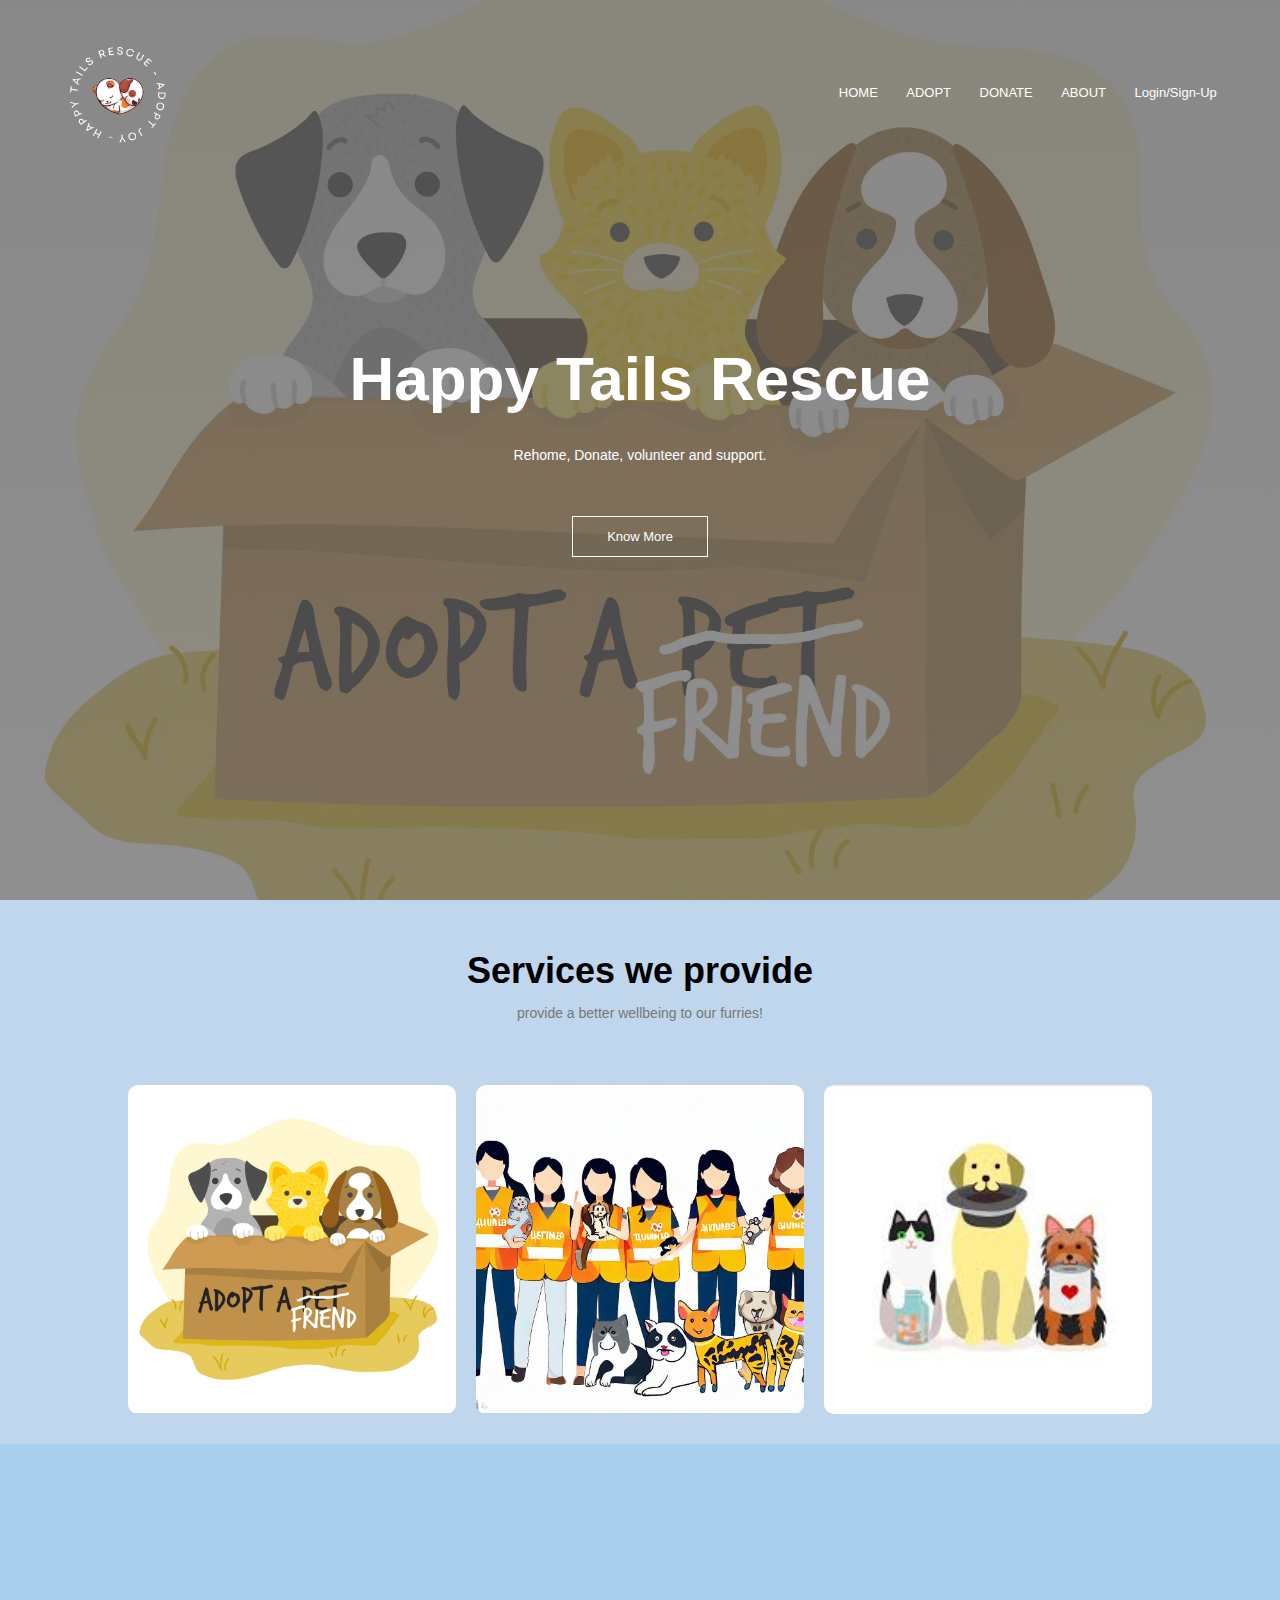
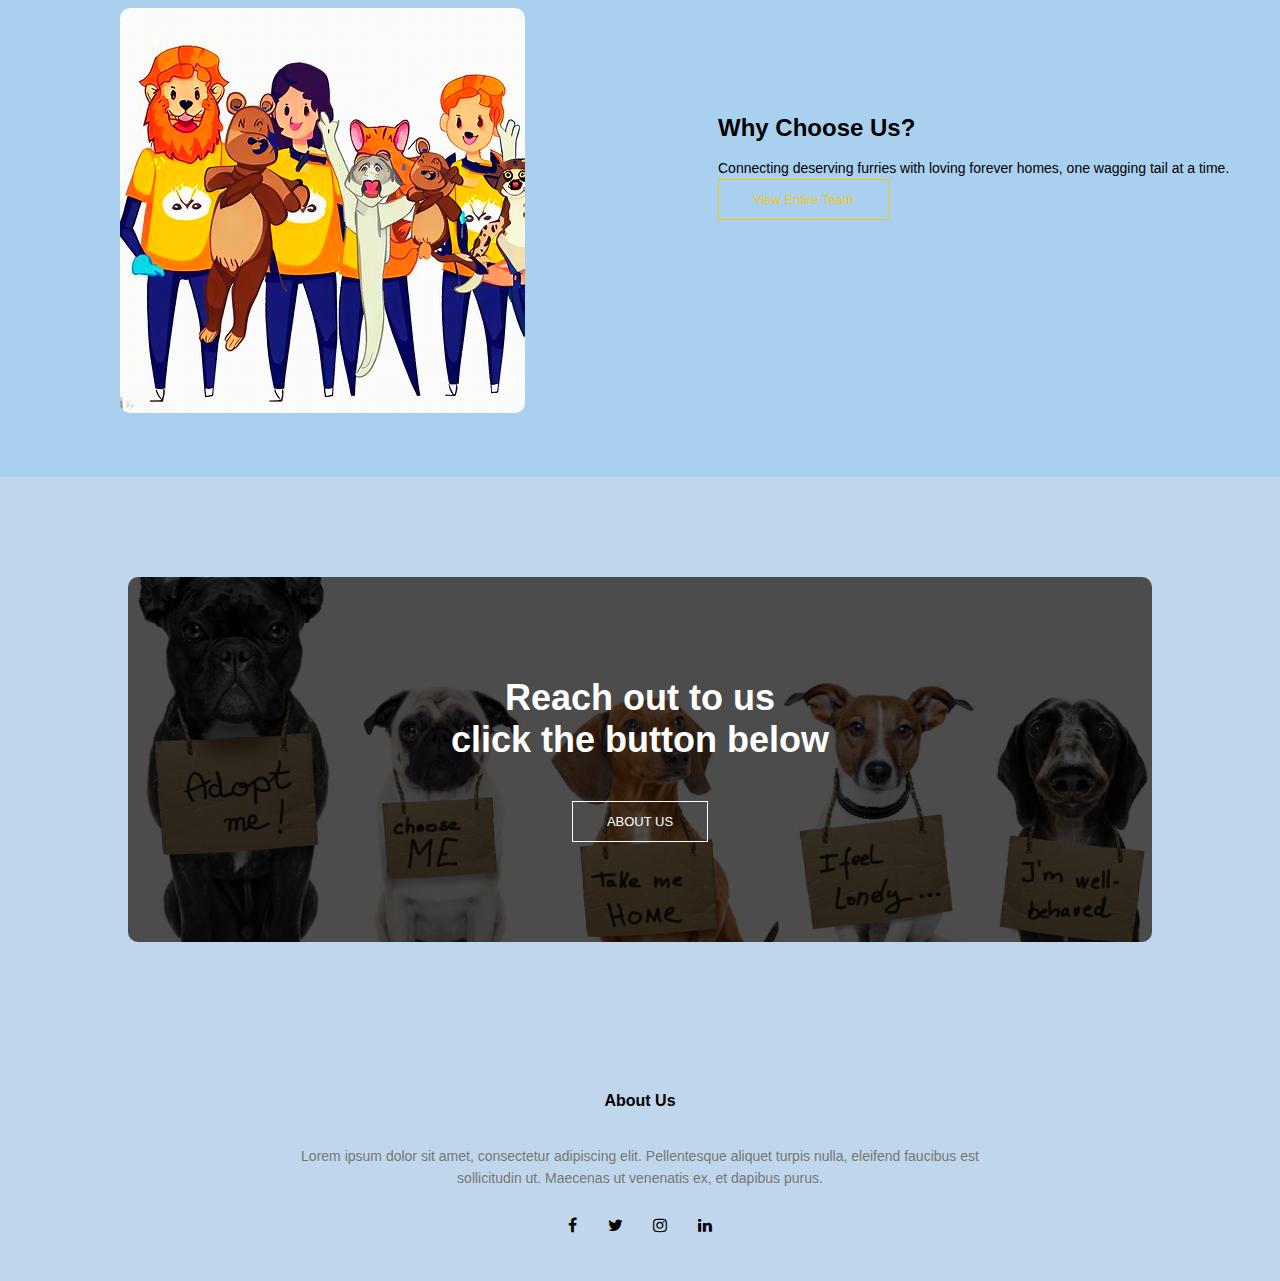
<file: DOG ADOPTION/index.html>
<html>
<head>
<meta name="viewport" content="width=device-width, initial-scale=1.0">
<title>HappyTailsRescue</title>
<link rel="icon" href="images/favicon1.png">
<link rel="stylesheet" href="style.css">
<link href="https://fonts.googleapis.com/css?family=Poppins:100,200,300,400,600,700&display=swap" rel="stylesheet">
<link rel="stylesheet" href="https://stackpath.bootstrapcdn.com/font-awesome/4.7.0/css/font-awesome.min.css"> 
</head>
<body>
    <section class="header">
        
        <nav>
            <a href="index.html"><img src="images/favicon.png"></a>
            <div class="nav-links" id="navLinks">  
                <ul>
                    <li><a href="index.html">HOME</a></li>
                    <li><a href="cards.html">ADOPT</a></li>
                    <li><a href="donate.html">DONATE</a></li>
                    <li><a href="about.html">ABOUT</a></li>
                    <li><a href="dog_login.php">Login/Sign-Up</a></li>
                </ul>
            </div>
        </nav>
        
        
        <div class="text-box">
            <h1>Happy Tails Rescue</h1>
            <p>Rehome, Donate, volunteer and support.</p>
            <a href="cards.html" class="hero-btn">Know More</a>
        </div>
    </section>
    <section class="services">
        <h1>Services we provide</h1>
        <p>provide a better wellbeing to our furries!</p>
            <div class="row">
                <div class="services-col">
                    <img src="images/adoptcard.jpg">
                    <div class="layer">
                        <a href="cards.html"><h3>ADOPT</h3></a>
                    </div>   
                </div>
                <div class="services-col">
                   <img src="images/volunteer.jpeg">
                    <div class="layer">
                       <a href="about.html"></a><h3>VOLUNTEER</h3>
                    </div>
                </div>
                <div class="services-col">
                    <img src="images/donatecard.jpeg">
                    <div class="layer">
                        <a href="donate.html"></a><h3>DONATE</h3>
                    </div>
                </div>  
            </div>     
    </section>
    <section class="t">
      
            <div class="row">
      
                <div class="t-col">
                    <img  src="images/whychoose.jpeg" style="width: auto; height: auto; margin-left: 120px;">
                </div>
                <div class="t-col" style="margin-bottom:30px; margin-right: 50px;">  
                    <br><br><br><br><br>
                    <h2>Why Choose Us?</h2>
                    <p>Connecting deserving furries with loving forever homes, one wagging tail at a time.</p>
                    <a href="about.html" class="hero-btn red-btn">View Entire Team</a>
                </div>
            </div>
      </section>
<section class="cta">
    
       <h1>Reach out to us<br>click the button below</h1>
        <a href="" class="hero-btn">ABOUT US</a>
    
</section>    
 
<!-------- footer ---------->

<section class="footer">
        <h4>About Us</h4>
        <p>Lorem ipsum dolor sit amet, consectetur adipiscing elit. Pellentesque aliquet turpis nulla, eleifend faucibus est<br>sollicitudin ut. Maecenas ut venenatis ex, et dapibus purus.</p>
        <div class="icons">
            <a href="index.html"><i class="fa fa-facebook"></i></a>
            <a href="index.html"><i class="fa fa-twitter"></i></a>
            <a href="index.html"><i class="fa fa-instagram"></i></a>
            <a href="index.html"><i class="fa fa-linkedin"></i></a>
            
        </div>
        
</section>    
   
</body>
</html>
</file>
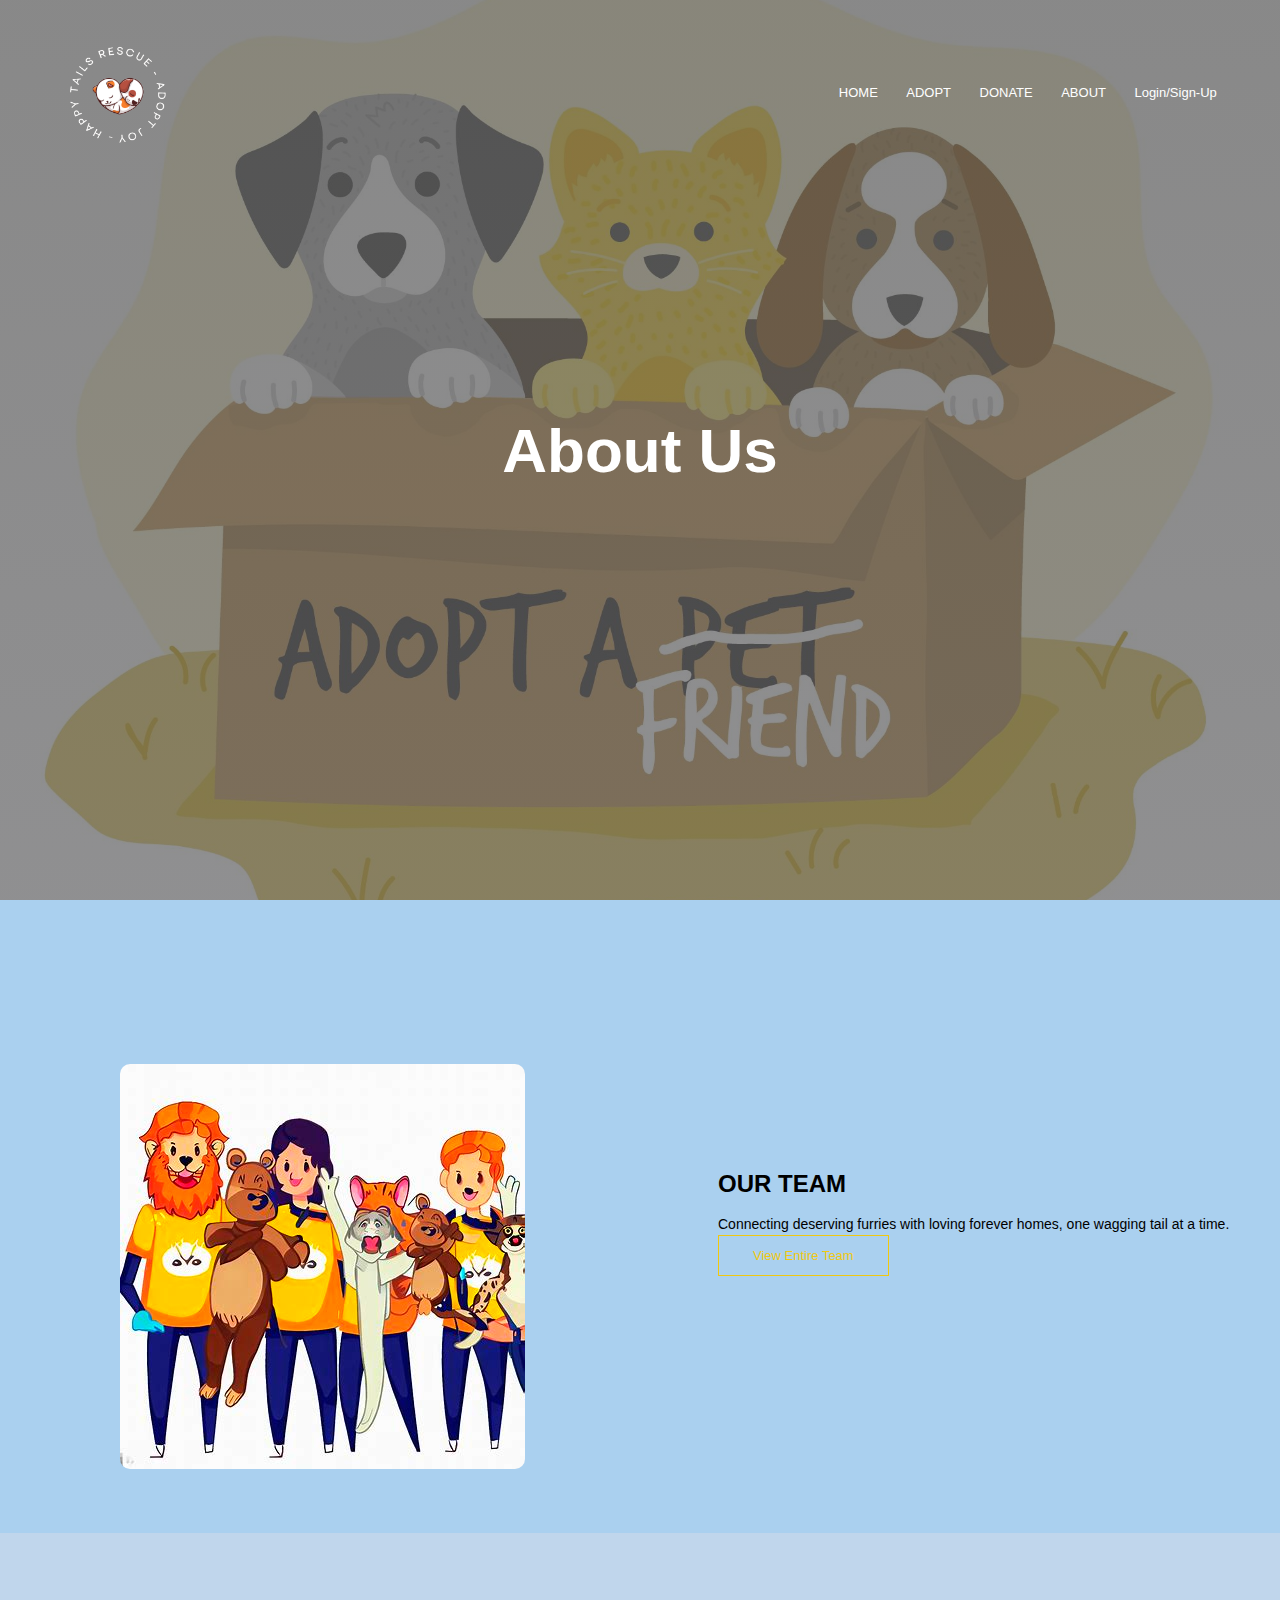
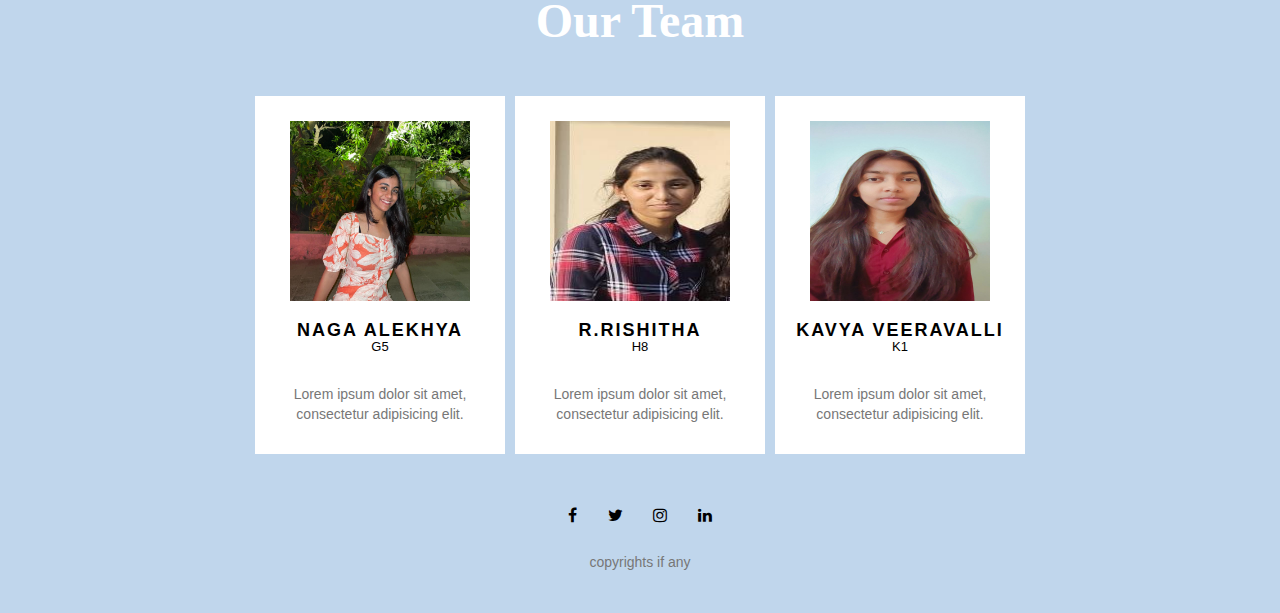
<file: DOG ADOPTION/about.html>
<html>
<head>
<meta name="viewport" content="width=device-width, initial-scale=1.0">
<title>HappyTailsRescue</title>
<link rel="icon" href="favicon_io/favicon-32x32.png">
<link rel="stylesheet" href="style.css">
<link href="https://fonts.googleapis.com/css?family=Poppins:100,200,300,400,600,700&display=swap" rel="stylesheet">
<link rel="stylesheet" href="https://stackpath.bootstrapcdn.com/font-awesome/4.7.0/css/font-awesome.min.css"> 
</head>
<body>
  <section class="header">
        
    <nav>
        <a href="index.html"><img src="images/favicon.png"></a>
        <div class="nav-links" id="navLinks">  
            <ul>
                <li><a href="index.html">HOME</a></li>
                <li><a href="cards.html">ADOPT</a></li>
                <li><a href="donate.html">DONATE</a></li>
                <li><a href="about.html">ABOUT</a></li>
                <li><a href="dog_login.html">Login/Sign-Up</a></li>
            </ul>
        </div>
    </nav>
    <div class="text-box">
        <h1>About Us</h1>
    </div>
</section>
    
<!------- about us content -------->
    
<section class="t">
  <div class="row">
      
    <div class="t-col">
        <img  src="images/whychoose.jpeg" style="width: auto; height: auto; margin-left: 120px;">
    </div>
    <div class="t-col" style="margin-bottom:30px; margin-right: 50px;">  
        <br><br><br><br><br>
        <h2>OUR TEAM</h2>
        <p>Connecting deserving furries with loving forever homes, one wagging tail at a time.</p>
        <a href="" class="hero-btn red-btn">View Entire Team</a>
    </div>
</div>
</section>

<div class="wrapper">
  <h1>Our Team</h1>
  <br>
  <div class="our_team">
      <div class="team_member">
        <div class="member_img">
           <img src="images/alek.jpg" alt="our_team">
           <div class="social_media">
            <div class="facebook item"><a href=""><i class="fa fa-facebook"></i></a></div>
            <div class="twitter item"><a href=""></a><i class="fa fa-twitter"></i></a></div>
            <div class="instagram item"><a href=""><i class="fa fa-instagram"></i></a></div>
           </div>
        </div>
        <h3>Naga Alekhya</h3>
        <span style="font-size: small;">G5</span>
        <p>Lorem ipsum dolor sit amet, consectetur adipisicing elit.</p>
      </div>
      <div class="team_member">
         <div class="member_img">
           <img src="images/rishi.jpg" alt="our_team">
           <div class="social_media">
            <div class="facebook item"><a href=""><i class="fa fa-facebook"></i></a></div>
            <div class="twitter item"><a href=""></a><i class="fa fa-twitter"></i></a></div>
            <div class="instagram item"><a href=""><i class="fa fa-instagram"></i></a></div>
           </div>
        </div>
        <h3>R.Rishitha </h3>
        <span style="font-size: small;">H8</span>
        <p>Lorem ipsum dolor sit amet, consectetur adipisicing elit.</p>
    </div>
      <div class="team_member">
         <div class="member_img">
           <img src="images/kavya.jpg" alt="our_team">
           <div class="social_media">
            <div class="facebook item"><a href=""><i class="fa fa-facebook"></i></a></div>
            <div class="twitter item"><a href=""></a><i class="fa fa-twitter"></i></a></div>
            <div class="instagram item"><a href=""><i class="fa fa-instagram"></i></a></div>
           </div>
        </div>
        <h3>Kavya Veeravalli</h3>
        <span style="font-size: small;">K1</span>
        <p>Lorem ipsum dolor sit amet, consectetur adipisicing elit. </p>
    </div>
</div>
    
<!-------- footer ---------->

<section class="footer">
       
        <div class="icons">
            <i class="fa fa-facebook"></i>
            <i class="fa fa-twitter"></i>
            <i class="fa fa-instagram"></i>
            <i class="fa fa-linkedin"></i>
        </div>
        <p>copyrights if any</p>
</section>    
  
  
<!----JavaScript for toggle menu---->
<script>
    var navLinks = document.getElementById("navLinks");

    function showMenu() {
        navLinks.style.right = "0";
    }

    function hideMenu() {
        navLinks.style.right = "-200px";
    }
</script> 
    
</body>
</html>
</file>
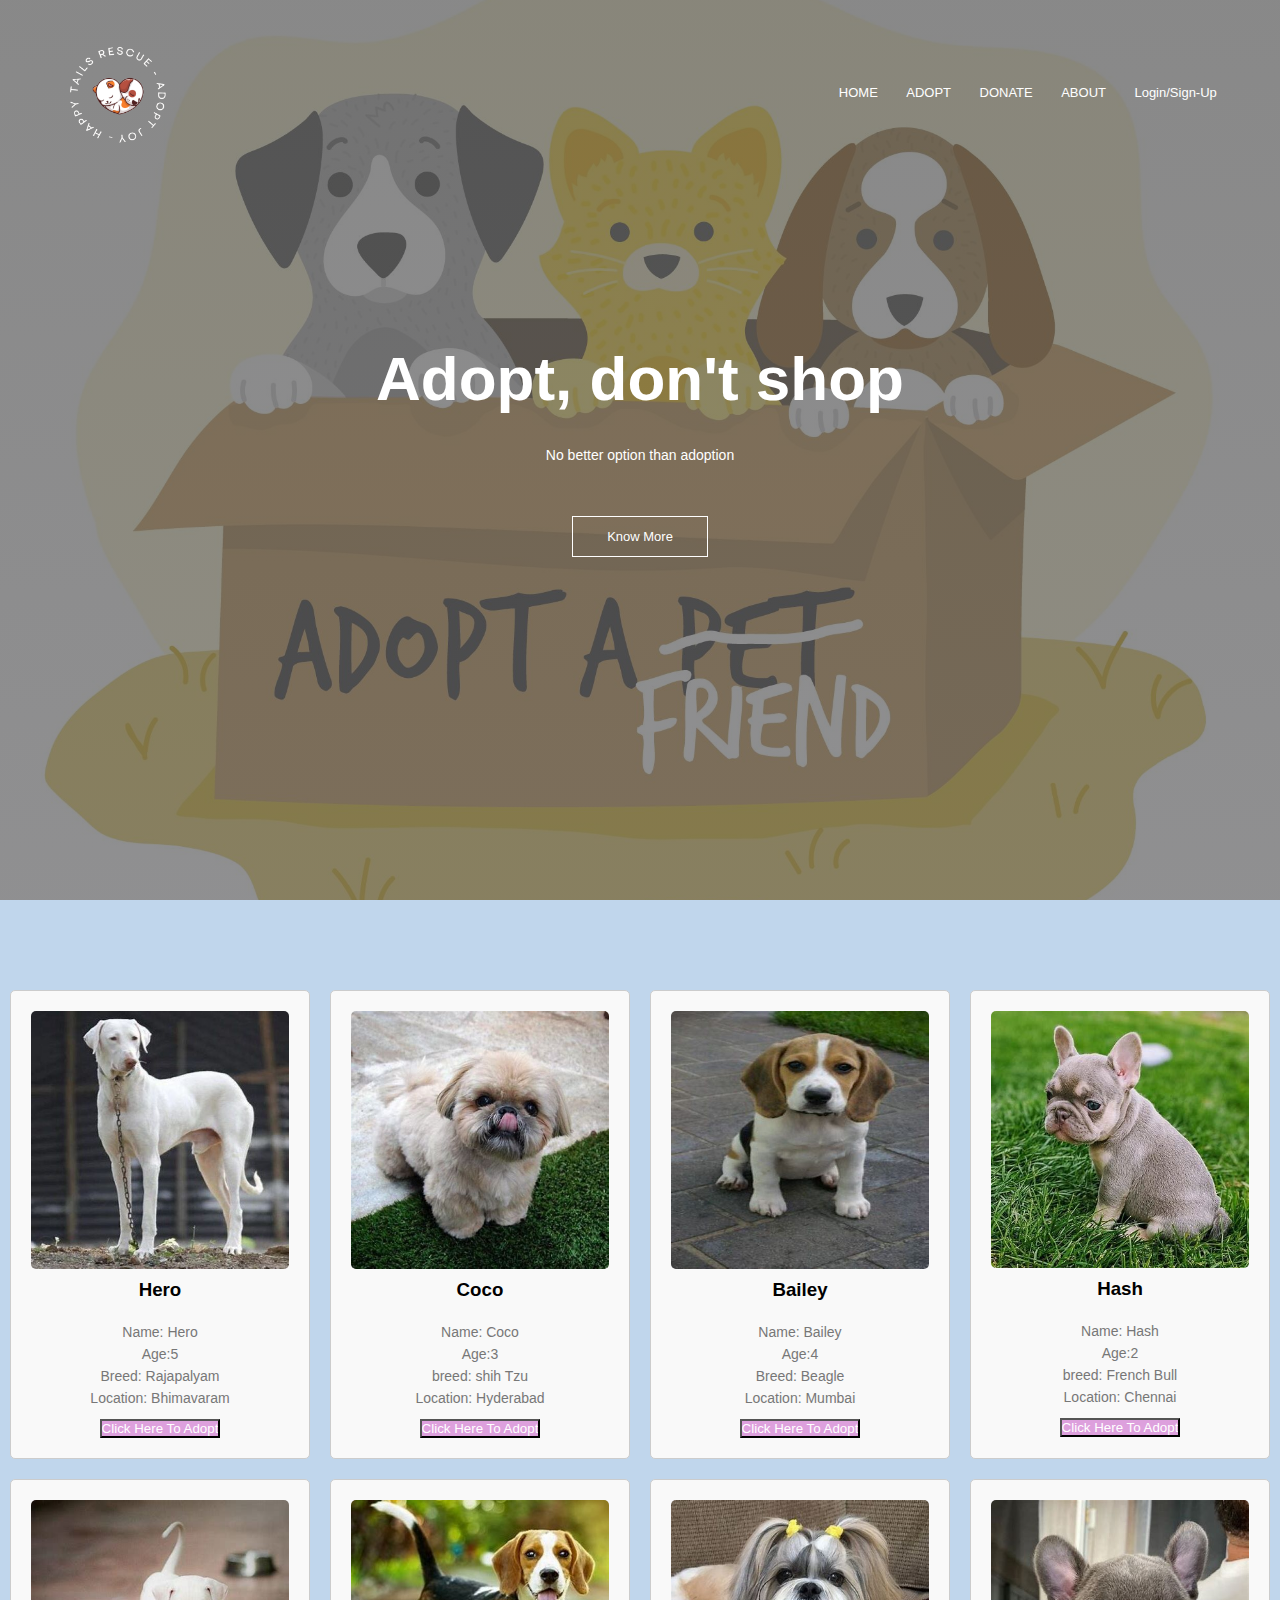
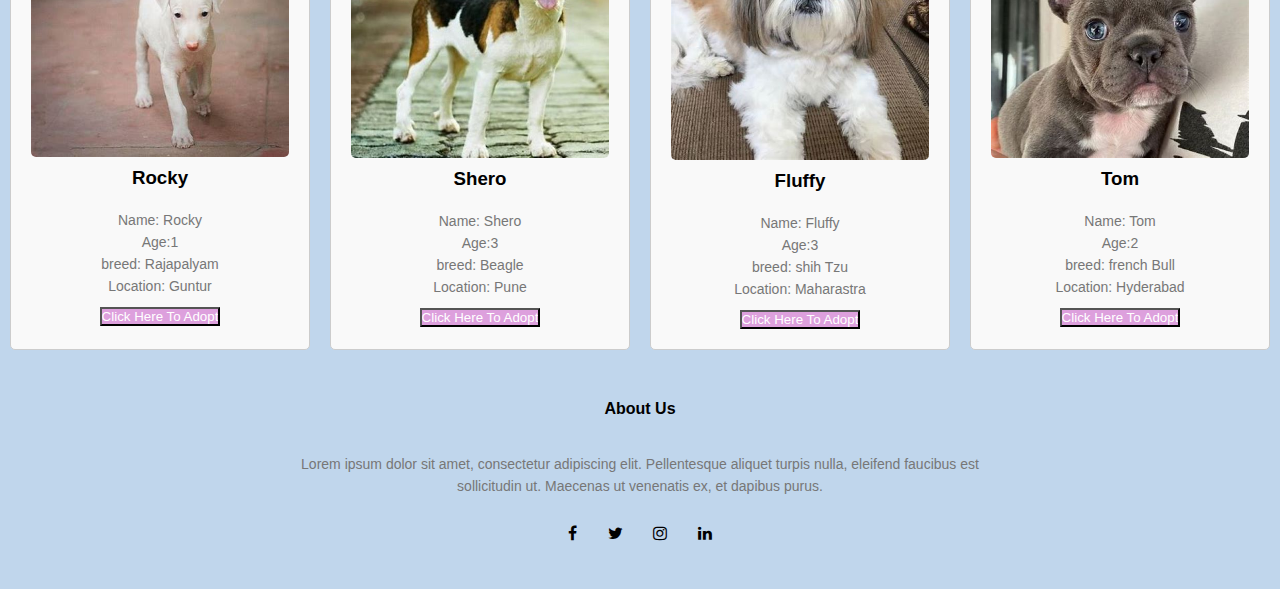
<file: DOG ADOPTION/cards.html>
<html>
<head>
<meta name="viewport" content="width=device-width, initial-scale=1.0">
<title>Pet Adoption</title>
<link rel="stylesheet" href="style.css">
<link href="https://fonts.googleapis.com/css?family=Poppins:100,200,300,400,600,700&display=swap" rel="stylesheet">
<link rel="stylesheet" href="https://stackpath.bootstrapcdn.com/font-awesome/4.7.0/css/font-awesome.min.css">

<style>
    .card-container {
      display: flex;
      flex-wrap: wrap;
      justify-content: center;
      gap: 20px;
    }

    .card {
      max-width: 300px;
      border: 1px solid #ccc;
      border-radius: 5px;
      padding: 20px;
      text-align: center;
      background-color: #f9f9f9;
    }

    .card img {
      max-width: 100%;
      height: auto;
      border-radius: 5px;
    }

    .card h3 {
      margin-top: 10px;
    }

    .card p {
      margin-top: 5px;
    }
  </style>

</head>
<body>
    <section class="header">
        
      <nav>
        <a href="index.html"><img src="images/favicon.png"></a>
        <div class="nav-links" id="navLinks">  
            <ul>
                <li><a href="index.html">HOME</a></li>
                <li><a href="cards.html">ADOPT</a></li>
                <li><a href="donate.html">DONATE</a></li>
                <li><a href="about.html">ABOUT</a></li>
                <li><a href="dog_login.php">Login/Sign-Up</a></li>
            </ul>
        </div>
    </nav>
        <div class="text-box">
            <h1>Adopt, don't shop</h1>
            <p>No better option than adoption</p>
            <a href="cards.html" class="hero-btn">Know More</a>
        </div>
    </section>

    <!--adding cards-->
<br> <br> <br> <br> <br>

    <div class="card-container">
        <div class="card">
          <img src="rajapalyam12.jpg" alt="Image 1">
          <h3>Hero</h3>
          <p>Name: Hero<br>
            Age:5 <br>Breed: Rajapalyam<br>Location: Bhimavaram
          </p>
          <a href="dog_registration.php"><input type="submit" value="Click Here To Adopt" style="background-color: plum; color: white;" ></a>
        </div>
    
        <div class="card">
          <img src="coco12.jpg" alt="Image 2">
          <h3>Coco</h3>
          <p>Name: Coco<br>Age:3<br>breed: shih Tzu<br>Location: Hyderabad </p>
          <a href="dog_registration.php"><input type="submit" value="Click Here To Adopt" style="background-color: plum; color:white" ></a>
        </div>
    
        <div class="card">
          <img src="bailey12.jpg" alt="Image 3">
          <h3>Bailey</h3>
          <p>Name: Bailey<br>Age:4<br>Breed: Beagle<br>Location: Mumbai</p>
          <a href="dog_registration.php" ><input type="submit" value="Click Here To Adopt" style="background-color: plum; color: white;" ></a>
        </div>
 
        <div class="card">
          <img src="hash.jpg" alt="Image 2">
          <h3>Hash</h3>
          <p>Name: Hash<br>Age:2<br>breed: French Bull<br>Location: Chennai </p>
          <a href="dog_registration.php"><input type="submit" value="Click Here To Adopt" style="background-color: plum; color:white" ></a>
        </div>

        <div class="card">
          <img src="raja2.jpg" alt="Image 2">
          <h3>Rocky</h3>
          <p>Name: Rocky<br>Age:1<br>breed: Rajapalyam<br>Location: Guntur </p>
          <a href="dog_registration.php"><input type="submit" value="Click Here To Adopt" style="background-color: plum; color:white" ></a>
        </div>

        <div class="card">
          <img src="bailey222.jpg" alt="Image 2">
          <h3>Shero</h3>
          <p>Name: Shero<br>Age:3<br>breed: Beagle<br>Location: Pune </p>
          <a href="dog_registration.php"><input type="submit" value="Click Here To Adopt" style="background-color: plum; color:white" ></a>
        </div>

        <div class="card">
          <img src="dog51.jpg" alt="Image 2">
          <h3>Fluffy</h3>
          <p>Name: Fluffy<br>Age:3<br>breed: shih Tzu<br>Location: Maharastra </p>
          <a href="dog_registration.php"><input type="submit" value="Click Here To Adopt" style="background-color: plum; color:white" ></a>
        </div>

        <div class="card">
          <img src="dog31.jpg" alt="Image 2">
          <h3>Tom</h3>
          <p>Name: Tom<br>Age:2<br>breed: french Bull<br>Location: Hyderabad </p>
          <a href="dog_registration.php"><input type="submit" value="Click Here To Adopt" style="background-color: plum; color:white" ></a>
        </div>

      </div>

    
<!-------- footer ---------->

<section class="footer">
        <h4>About Us</h4>
        <p>Lorem ipsum dolor sit amet, consectetur adipiscing elit. Pellentesque aliquet turpis nulla, eleifend faucibus est<br>sollicitudin ut. Maecenas ut venenatis ex, et dapibus purus.</p>
        <div class="icons">
            <a href="cards.html"><i class="fa fa-facebook"></i></a>
            <a href="cards.html"><i class="fa fa-twitter"></i></a>
            <a href="cards.html"><i class="fa fa-instagram"></i></a>
            <a href="cards.html"><i class="fa fa-linkedin"></i></a>
            
        </div>
        
</section>    
   
</body>
</html>
</file>
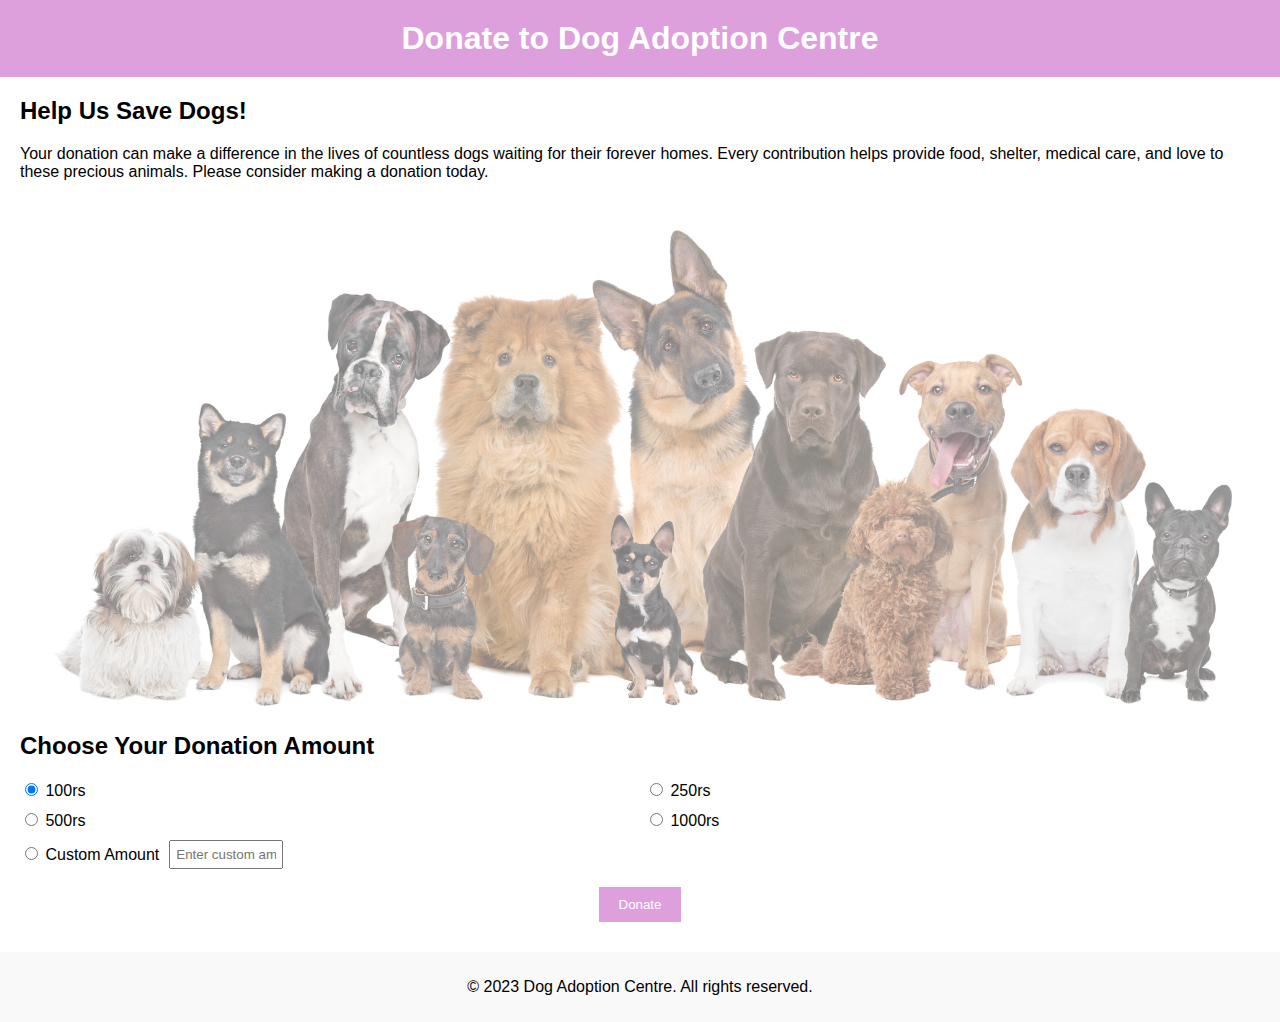
<file: DOG ADOPTION/donate.html>
<!DOCTYPE html>
<html lang="en">
<head>
  <meta charset="UTF-8">
  <meta name="viewport" content="width=device-width, initial-scale=1.0">
  <title>Donate to Dog Adoption Centre</title>
  <style>
    body {
      font-family: Arial, sans-serif;
      margin: 0;
      padding: 0;
     /* background-image: url('bg_dogs.jpg');*/
    }
    
    header {
      background-color: plum;
      color: #fff;
      padding: 20px;
      text-align: center;
    }
    
    h1 {
      margin: 0;
    }
    
    main {
      margin: 20px;
    }
    
    section {
      margin-bottom: 30px;
    }
    
    h2 {
      margin-top: 0;
    }
    
    form {
      display: grid;
      grid-template-columns: repeat(2, 1fr);
      gap: 10px;
    }
    
    .donation-amount {
      display: flex;
      align-items: center;
    }
    
    input[type="text"] {
      margin-left: 10px;
      padding: 5px;
      width: 100px;
    }
    
    button[type="submit"] {
      background-color: plum;
      color: #fff;
      border: none;
      padding: 10px 20px;
      cursor: pointer;
    }
    
    button[type="submit"]:hover {
      background-color: #555;
    }
    
    footer {
      background-color: #f9f9f9;
      padding: 10px;
      text-align: center;
    }
    img
    {
       opacity: 0.5;
    }
  </style>
</head>
<body>
    <!--<img src="bg_dogs.jpg" width="100%" height="100%">-->

  <header>
    <h1>Donate to Dog Adoption Centre</h1>
    
  </header>

  <main>
    <section>
      <h2>Help Us Save Dogs!</h2>
      <p>Your donation can make a difference in the lives of countless dogs waiting for their forever homes. Every contribution helps provide food, shelter, medical care, and love to these precious animals. Please consider making a donation today.</p>
    
    </section>

    <section>
        <img src="bg_dogs.jpg" width="100%" height="100%">
      <h2>Choose Your Donation Amount</h2>
      <form action="donate.php" method="post">
        <div class="donation-amount">
          <label>
            <input type="radio" name="amount" value="10" checked>
            100rs
          </label>
        </div>
        <div class="donation-amount">
          <label>
            <input type="radio" name="amount" value="25">
            250rs
          </label>
        </div>
        <div class="donation-amount">
          <label>
            <input type="radio" name="amount" value="50">
            500rs
          </label>
        </div>
        <div class="donation-amount">
          <label>
            <input type="radio" name="amount" value="100">
            1000rs
          </label>
        </div>
        <div class="donation-amount">
          <label>
            <input type="radio" name="amount" value="custom">
            Custom Amount
          </label>
          <input type="text" name="custom-amount" placeholder="Enter custom amount">
        </div>
        <!--<center>
        <br>
        
        <button type="submit">Donate</button>
    </center>-->
      </form>
      <center>
        <br>
        
        <button type="submit">Donate</button>
    </center>
    </section>
  </main>

  <footer>
    <p>&copy; 2023 Dog Adoption Centre. All rights reserved.</p>
  </footer>
</body>
</html>
</file>
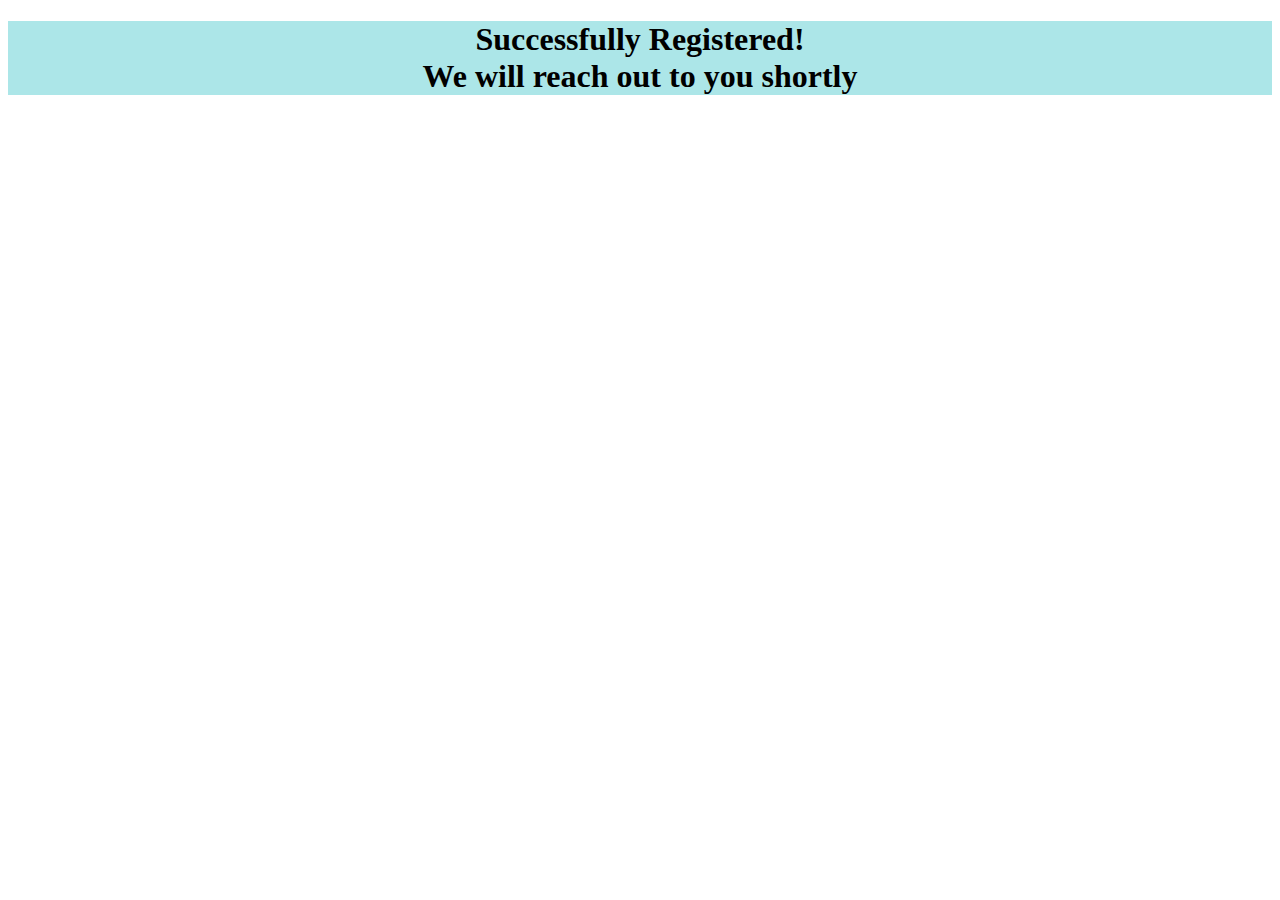
<file: DOG ADOPTION/reg_suc.html>
<!DOCTYPE html>
<html>
    <head>
        <title>Successfully registered </title>
    </head>
    <body style="background-color: rgb(255, 255, 255);"><center>
        <h1 style="background-color: rgb(172, 230, 232); border-top: 500px;border-bottom: 500px;border-width: 500px;">Successfully Registered!<br>We will reach out to you shortly</h1>
        
    </center>
    </body>
</html>
</file>
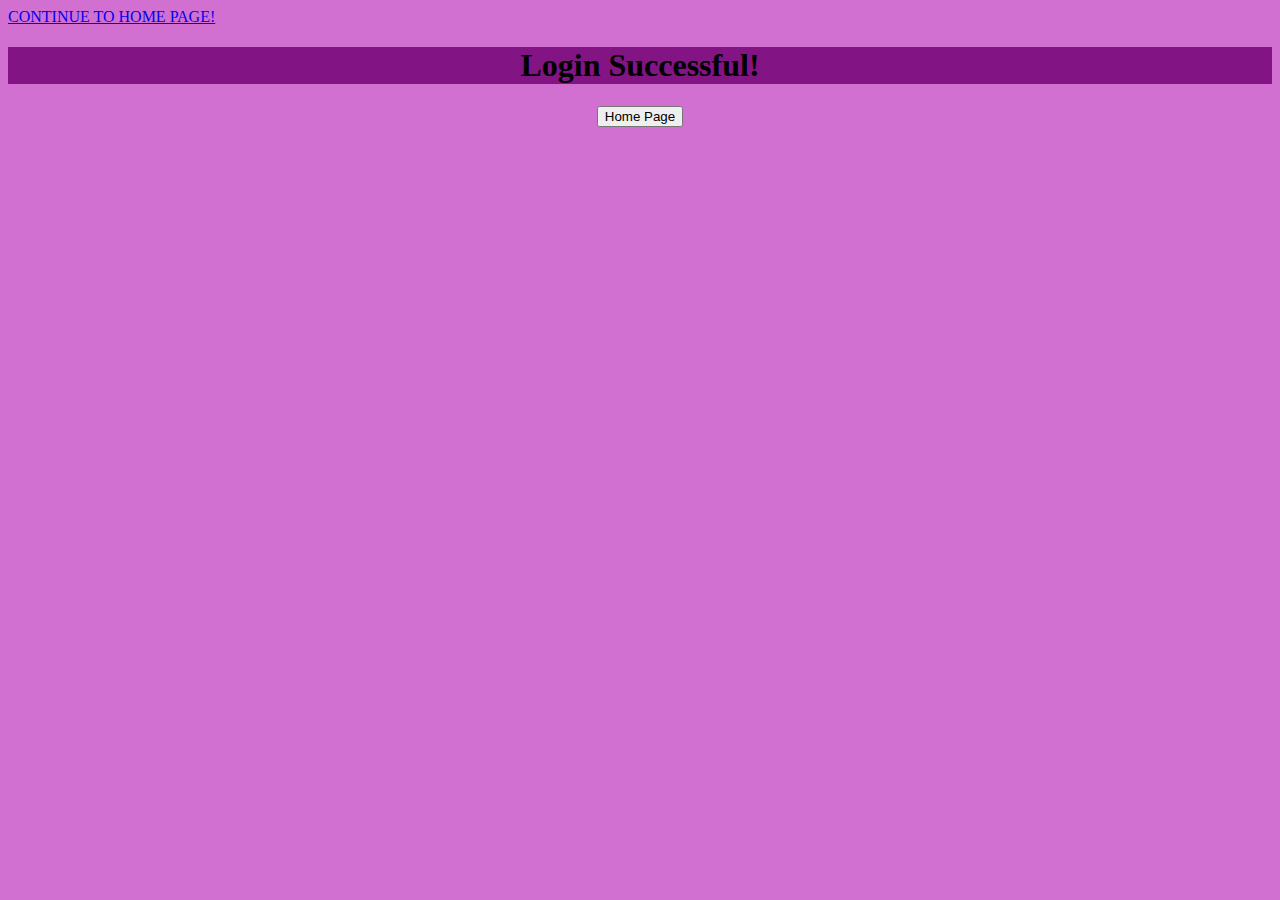
<file: DOG ADOPTION/suc_login.html>
<!DOCTYPE html>
<html>
    <head>
        <title>Successful Login</title>
        <a href="index.html">CONTINUE TO HOME PAGE!</a>
    </head>
    <body style="background-color: rgb(210, 112, 210);"><center>
        <h1 style="background-color: rgb(131, 20, 131); border-top: 500px;border-bottom: 500px;border-width: 500px;"> Login Successful!</h1>
         <a href="dog_login.html"><input type="submit" value="Home Page"></a>
         
    </center>
    </body>
</html>
</file>
<file: DOG ADOPTION/style.css>
*{
    margin: 0;
    padding: 0;
    font-family: 'Poppins', sans-serif;
}
.header{
    min-height: 100vh;
    width: 100%;
    background-image: linear-gradient(rgba(86, 86, 86, 0.7),rgba(96, 96, 98, 0.7)),url(images/adoptcard.jpg);
    background-position: center;
    background-size: cover;
    position: relative;
    overflow: hidden;
}

nav{
    display: flex;
    padding: 2% 4%;
    justify-content: space-between;
    align-items: center;
}
nav img{
    width: 135px;
}
.nav-links{
    flex: 1;
    text-align: right;
}
.nav-links ul li{
    list-style: none;
    display: inline-block;
    padding: 8px 12px;
    position: relative;
}
.nav-links ul li a{
    color: #fff;
    text-decoration: none;
    font-size: 13px;
}
.nav-links ul li::after{
    content: '';
    width: 0%;
    height: 2px;
    background: #f6db92;
    display: block;
    margin: auto;
    transition: .5s;    
}
.nav-links ul li:hover::after{
    width: 100%;
}
nav .fa{
    display: none;
}

.text-box{
    width: 90%;
    color: #fff;
    position: absolute;
    top: 50%;
    left: 50%;
    transform: translate(-50%, -50%);
    text-align: center;
}
.text-box h1{
    font-size: 62px;
}
.text-box p{
    margin: 20px 0 40px;
    font-size: 14px;
    color: #fff;
}
.hero-btn {
    display: inline-block;
    text-decoration: none;
    color: #fff;
    border: 1px solid #fff;
    padding: 12px 34px;
    font-size: 13px;
    background: transparent;
    position: relative;
    cursor: pointer;
    transition: 1s;
}

.hero-btn:hover{
    border: 1px solid #c2941f;
    background: #f1c80f;
}


@media(max-width: 700px)
{
   .nav-links ul li
    {
        display: block;
    }
    .nav-links
    {
        position: fixed;
        background: #efd05d;
        height: 100vh;
        width: 200px;
        top: 0;
        right: -200px;
        text-align: left;
        z-index: 2;
        transition: 0.5s;
    }
    .nav-links ul{
        padding: 30px;
    }
    nav .fa{
        display: block;
        color: #fff;
        margin: 10px;
        font-size: 22px;
        cursor: pointer; 
    }
    .text-box h1{
        font-size: 20px;
    }
}

/*----------full --------*/

.course{
    width: 80%;
    margin: auto;
    text-align: center;
    padding-top: 100px;
}
h1{
    font-size: 36px;
    font-weight: 600;
}
p{
    color: #777;
    font-size: 14px;
    font-weight: 300;
    line-height: 22px;
    padding: 10px;
}
.row{
    margin-top: 5%;
    display: flex;
    justify-content: space-between;  
}
  

h3{
    text-align: center;
    font-weight: 600;
    margin: 10px 0;
}


@media (max-width:700px){
    .row{
        flex-direction: column;
    }
} 

/*----------------services----------------*/

.services{
    width: 80%;
    margin: auto;
    text-align: center;
    padding-top: 50px;
}
.services-col{
    flex-basis: 32%;
    border-radius: 10px;
    margin-bottom: 30px;
    position: relative;
    overflow: hidden;
}
.services-col img{
    width: 100%;
}

.layer{
    background: transparent;
    height: 100%;
    width: 100%;
    top: 0;
    left: 0;
    position: absolute;
    transition: .5s;
    
}
.layer:hover{
    background: #efd05d;
    opacity: 50%;
}
.layer h3{
    width: 100%;
    font-weight: 500;
    color: #000000;
    font-size: 26px;
    bottom: 0;
    left: 50%;
    transform: translateX(-50%);
    position: absolute;
    opacity: 0;
    transition: .5s;
}
.layer:hover h3{
    bottom: 49%;
    opacity: 1;
}

/*-------------- Facilities ----------------*/

.facility{
    width: 80%;
    margin: auto;
    text-align: center;
    padding-top: 100px;
}
.facility-col{
    flex-basis: 31%;
    border-radius: 10px;
    margin-bottom: 5%;
    text-align: left;
}
.facility-col img{
    width: 100%;
    border-radius: 10px;
}
.facility-col p{
    padding: 0;
}
.facility-col h3{
    margin-top: 16px;
    margin-bottom: 15px;
    text-align: left;
}



/*-------- Call To Action ----------*/


.cta{
    margin: 100px auto;
    width: 80%;
    background-image: linear-gradient(rgba(0,0,0,0.7),rgba(0,0,0,0.7)),url(images/Dogs-with-signs-hoping-to-be-adopted.jpg);
    background-position: center;
    background-size: cover;
    border-radius: 10px;
    text-align: center;
    padding: 100px 0;
}
.cta h1{
    color: #fff;
    margin-bottom: 40px; 
    padding: 0; 
}

@media(max-width:700px){
    .cta h1{
        font-size: 24px;
    }
}

/*--------------- About Us Page --------------*/

.sub-header{
    height: 50vh;
    width: 100%;
    background-image: linear-gradient(rgba(4,9,30,0.7),rgba(4,9,30,0.7)),url(images/contact.jpg);
    background-position: center;
    background-size: cover;
    text-align: center;
    color: #fff;
}
.sub-header h1{
    font-weight: bolder;
    margin-top: 40px;
}

.about-us{
    background-color: #14213D;
    width: 100%;
    margin: auto;
    padding-top: 80px;
    padding-bottom: 50px;
}
.abt{
    color: #ffffff;
}
.about-col{
    flex-basis: 48%;
    padding: 30px 2px;
}
.about-col h1{
    color: #000000;
    padding-top: 0;
}
.about-col p{
    color: #ffffff;
    padding: 15px 0 25px;
}

.hero-btn.red-btn{
    border: 1px solid #f1c80f;
    background: transparent;
    color: #C88100;
}
.hero-btn.red-btn:hover{
    border: 1px solid #f1c80f;
    background: #f1c80f;
    color: #fff;
}
.hero-btn.red-btn::after{
    background: #f44336;
}
.hero-btn.red-btn::before{
    background: #f44336;
}
.content-image{
    flex-basis: 50%;
}
.about-col img{
    width: 100%;
}


/*--------------Footer---------------*/

.footer{
    width: 100%;
    text-align: center;
    padding: 30px 0;
}
.footer h4{
    margin-bottom: 25px;
    margin-top: 20px;
    font-weight: 600;
}

.icons .fa{
    color: #000000;
    margin: 0 13px;
    cursor: pointer;
    padding: 18px 0;
}
.fa-heart-o{
    color: #000000;
}

.sub-header{
    height: 50vh;
    width: 100%;
    background-image: linear-gradient(rgba(4,9,30,0.7),rgba(4,9,30,0.7)),url(images/contact.jpg);
    background-position: center;
    background-size: cover;
    text-align: center;
    color: #fff;
}
.sub-header h1{
    font-weight: bolder;
    margin-top: 40px;
}

.about-us{
    background-color: #14213D;
    width: 100%;
    margin: auto;
    padding-top: 80px;
    padding-bottom: 50px;
}
.abt{
    color: #ffffff;
}
.about-col{
    flex-basis: 48%;
    padding: 30px 2px;
}
.about-col h1{
    color: #000000;
    padding-top: 0;
}
.about-col p{
    color: #ffffff;
    padding: 15px 0 25px;
}

.hero-btn.red-btn{
    border: 1px solid #f1c80f;
    background: transparent;
    color: #f1c80f;
}
.hero-btn.red-btn:hover{
    border: 1px solid #f1c80f;
    background: #f1c80f;
    color: #fff;
}
.hero-btn.red-btn::after{
    background: #f44336;
}
.hero-btn.red-btn::before{
    background: #f44336;
}
.content-image{
    flex-basis: 50%;
}
.about-col img{
    width: 100%;
}

/*---------- extra-------------*/


.comment-box{
    border: 1px solid #ccc;
    margin: 50px 0;
    padding: 10px 20px;
}

.comment-box h3{
    text-align: left;
}
.comment-form input, .comment-form textarea{
    width: 100%;
    padding: 10px;
    margin: 15px 0;
    box-sizing: border-box;
    border: none;
    outline: none;
    background: #f0f0f0;
}
.comment-form button{
    margin: 10px 0;
}


@media (max-width:700px){
    .sub-header h1{
        font-size: 24px;
    }
} 

@import url('https://fonts.googleapis.com/css?family=Exo+2|Yatra+One');

*{
  margin: 0;
  padding: 0;
  box-sizing: border-box;
  font-family: 'Exo 2', sans-serif;
}

body{
  background: #c0d6ec;
}

.wrapper{
  margin-top: 60px;
  text-align: center;
}

.wrapper h1{
  font-family: 'Yatra One', cursive;
  font-size: 48px;
  color: #fff;
  margin-bottom: 25px;
}

.our_team{
  width: auto;
  display: flex;
  justify-content: center;
  flex-wrap: wrap;
}

.our_team .team_member{
  width: 250px;
  margin: 5px;
  background: #fff;
  padding: 20px 10px;
}

.our_team .team_member .member_img{ 
  max-width: 190px;
  width: 100%;
  height: 190px;
  margin: 0 auto;
  border-radius: 50%;
  padding: 5px;
  position: relative;
  cursor: pointer;
}

.our_team .team_member .member_img img{
  width: 100%;
  height: 100%;
}

.our_team .team_member h3{
  text-transform: uppercase;
  font-size: 18px;
  line-height: 18px;
  letter-spacing: 2px;
  margin: 15px 0 0px;
}

.our_team .team_member span{
  font-size: 10px;
}

.our_team .team_member p{
  margin-top: 20px;
  font-size: 14px;
  line-height: 20px;
}

.our_team .team_member .member_img .social_media{
  position: absolute;
  top: 5px;
  left: 5px;
  background: rgba(0,0,0,0.65);
  width: 95%;
  height: 95%;
  display: flex;
  justify-content: center;
  align-items: center;
  transform: scale(0);
   transition: all 0.5s ease;
}

.our_team .team_member .member_img .social_media .item{
  margin: 0 10px;
}

.our_team .team_member .member_img .social_media .fab{
  color: #aad0ef;
  font-size: 20px;
}

.our_team .team_member .member_img:hover .social_media{
  transform: scale(1);
}
.social_media{
    color: #aad0ef;
}
/*-------------- team----------------*/

.t{
    color: #c7850b;
    background-color: #aad0ef;
    width: 100%;
    margin: auto;
    text-align: center;
    padding-top: 100px;
}

.t-col{
    
    flex-basis: 40%;
    border-radius: 10px;
    margin-bottom: 5%;
    text-align: left;
}
.t-col img{
    filter: saturate(1.5);
    width: 100%;
    border-radius: 10px;
}
.t-col p{
    color: #000000;
    padding: 0;
}
.t-col h2{
    color: #000000;
    font-weight: bolder;
    margin-top: 16px;
    margin-bottom: 15px;
    text-align: left;
}
</file>
